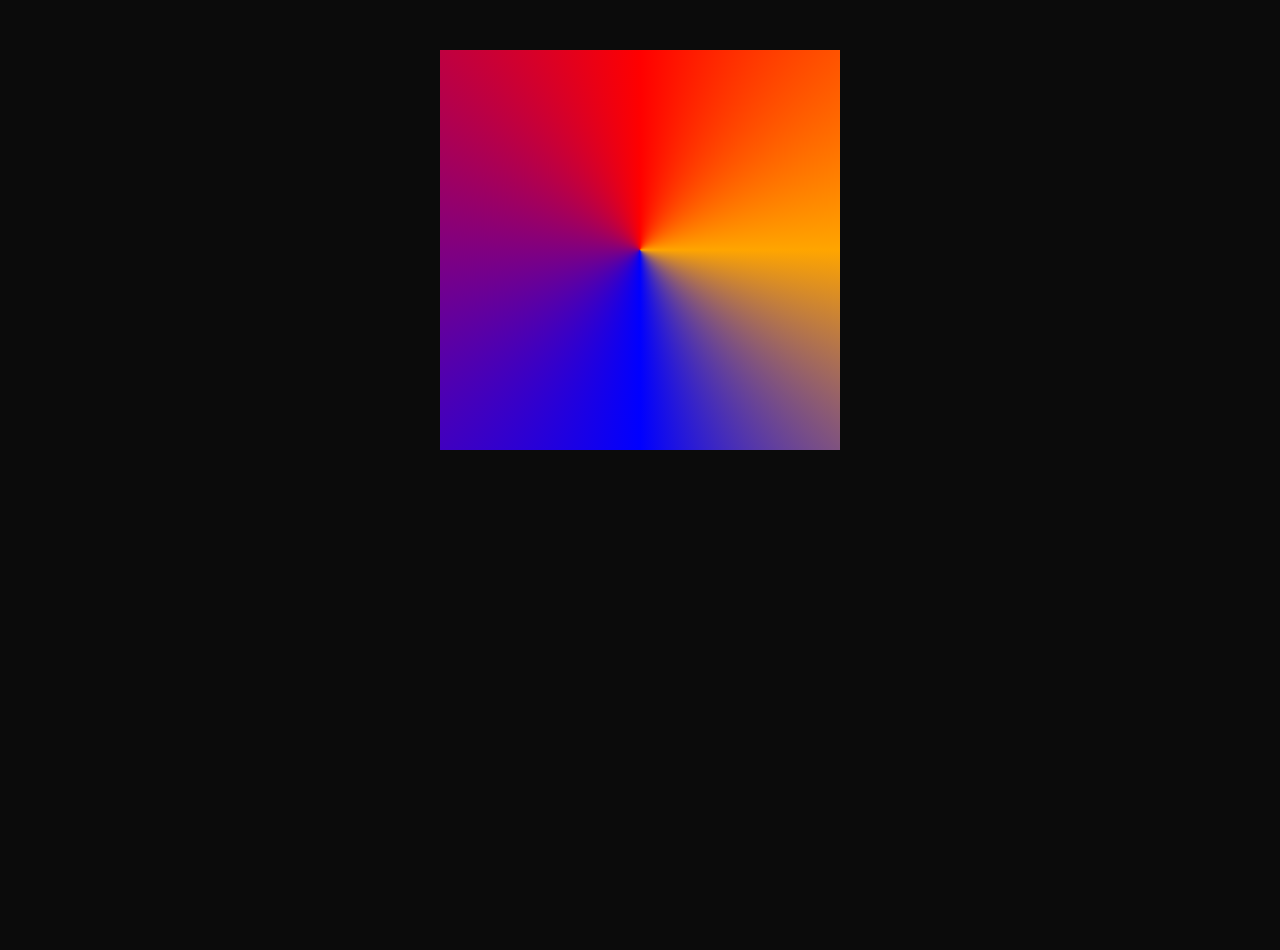
<file: lec1/index.html>
<!DOCTYPE html>
<html lang="en">
<head>
    <meta charset="UTF-8">
    <meta name="viewport" content="width=device-width, initial-scale=1.0">
    <title>Document</title>
    <link rel="shortcut icon" href="favicon.ico" type="image/x-icon">
    <link rel="stylesheet" href="style.css">
</head>
<body>
    <!-- <H1 class="fattu" id="first">Saare jahann </H1>
    <H1 class="fattu" id="Second">Se accha Hindusiaan </H1>
    <H1 class="fattu" id="Third">Hamara      </H1>
   

    <h1 id="lapa">Light up the everyday</h1> -->

   <!-- <div id="class">
    <div class="id"></div>
   </div> -->
   <!-- <div id="circle"></div> -->
   <div id="conic"></div>
</body>
</html>
</file>
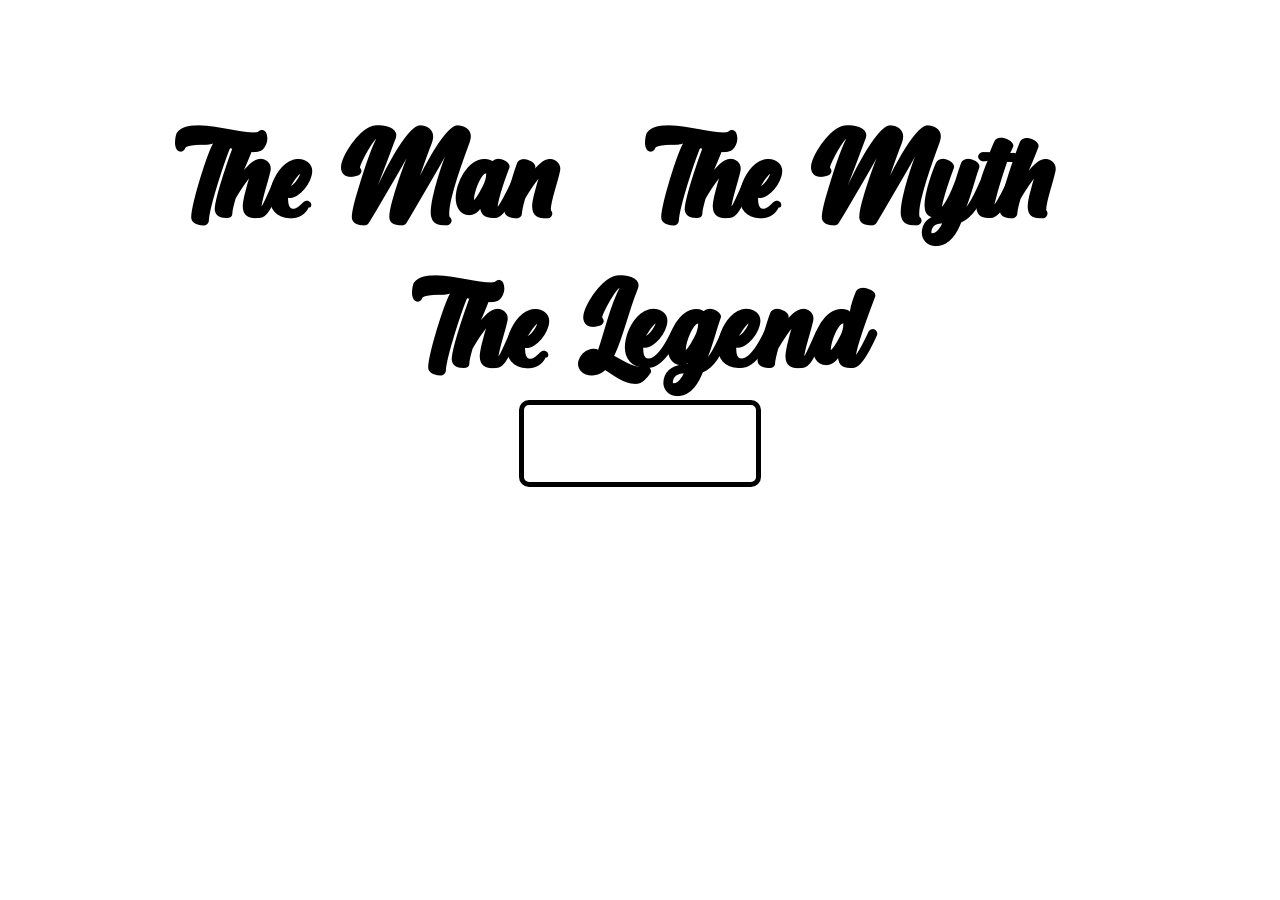
<file: lec2/index.htm>
<!DOCTYPE html>
<html lang="en">
<head>
    <meta charset="UTF-8">
    <meta name="viewport" content="width=device-width, initial-scale=1.0">
    <title>Document</title>
    <link rel="stylesheet" href="style.css">
</head>
<body>
    <div class="main">
        <h1>The Man , The Myth , The Legend</h1>
    <button id="kohli">King Kohli</button>
    </div>
    
</body>
</html>
</file>
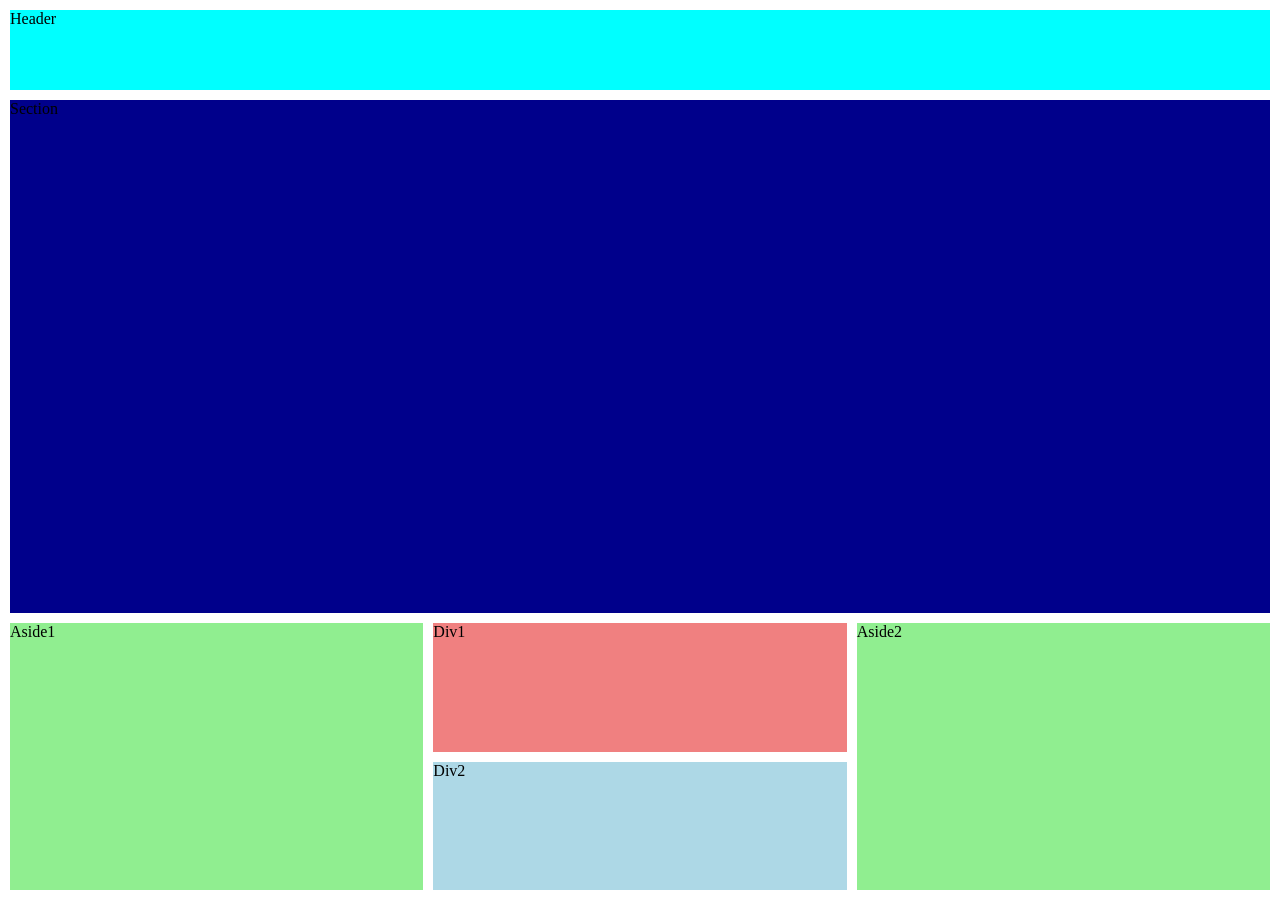
<file: lec6/index.html>
<!DOCTYPE html>
<html lang="en">
<head>
    <meta charset="UTF-8">
    <meta name="viewport" content="width=device-width, initial-scale=1.0">
    <title>Document</title>
    <link rel="stylesheet" href="style.css">
</head>
<body>
   <div id="main">
     <header>Header</header>
    <section>Section</section>
    <aside id="aside1">Aside1</aside>
    <aside id="aside2">Aside2</aside>
    <div id="div1">Div1</div>
    <div id="div2">Div2</div>
   </div>
    
</body>
</html>
</file>
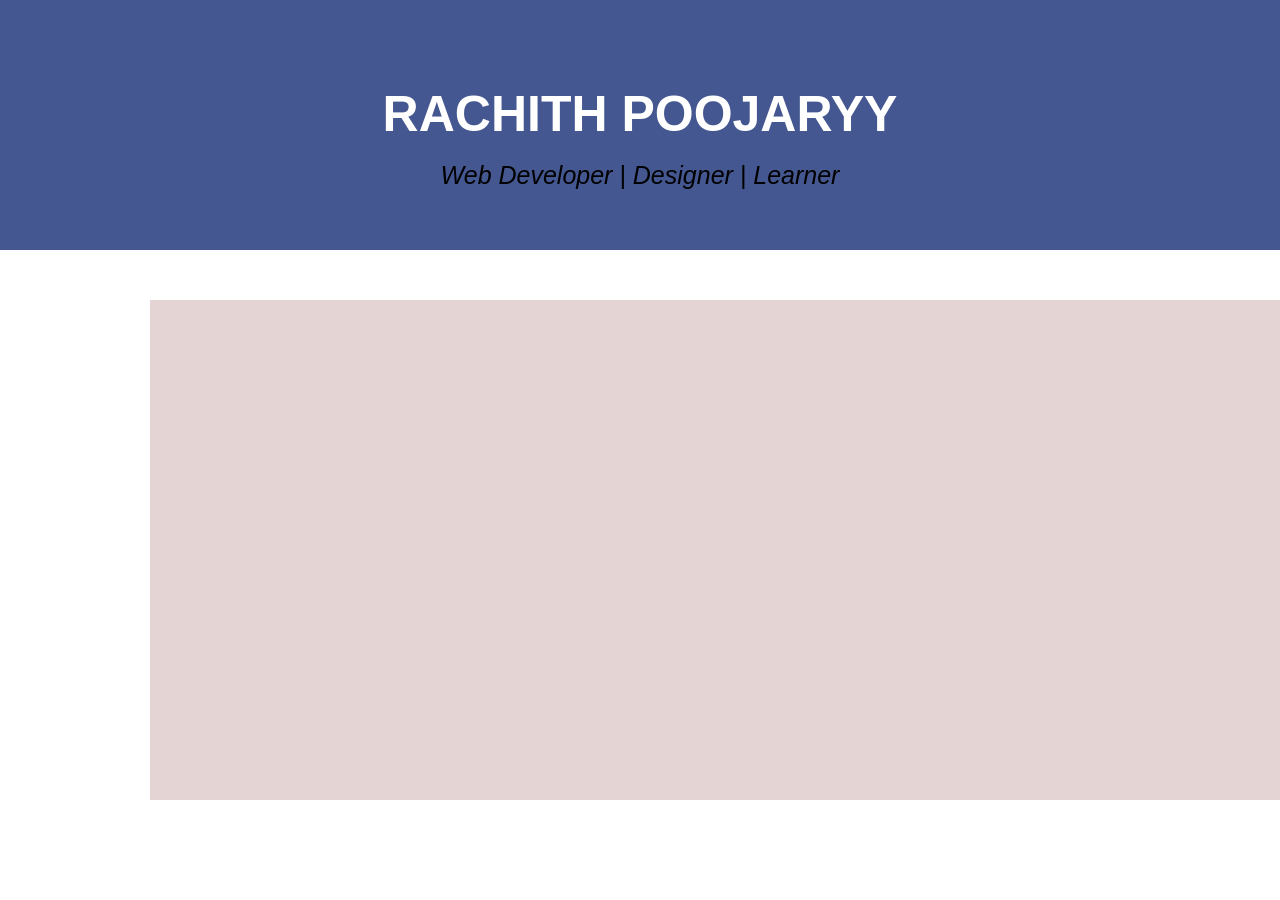
<file: lec1/hw/index.html>
<!DOCTYPE html>
<html lang="en">
<head>
    <meta charset="UTF-8">
    <meta name="viewport" content="width=device-width, initial-scale=1.0">
    <title>My Resume Website</title>
    <link rel="stylesheet" href="style.css">
    <link rel="shortcut icon" href="./sheryians-coding-school.webp" type="image/x-icon">
</head>
<body>
    <div id="first">
        <h1 ><b>RACHITH POOJARYY</b></h1><br>   
        <p><i>Web Developer | Designer | Learner</i></p>

    </div>
    <div id="second"></div>
</body>
</html>
</file>
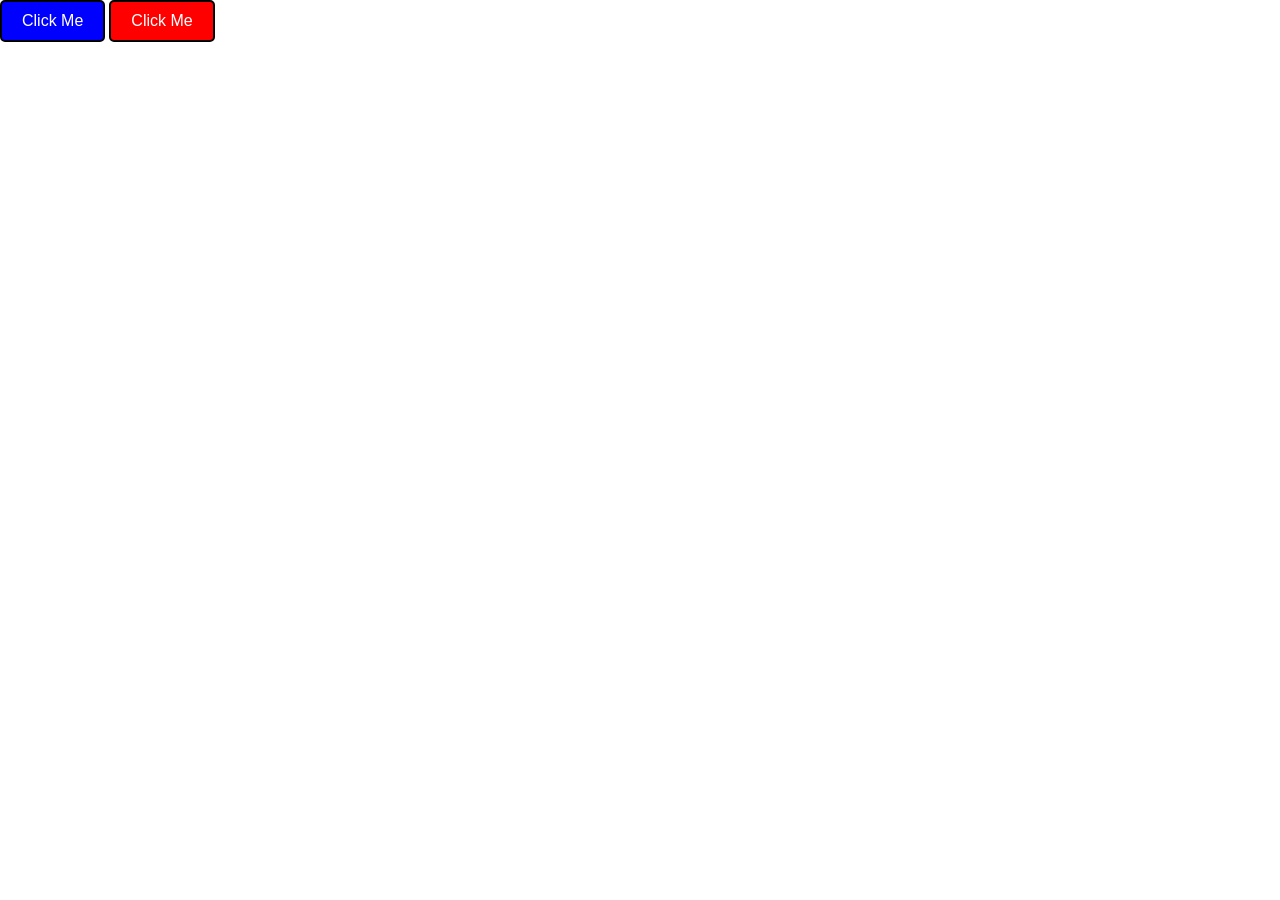
<file: lec7/code/index.html>
<!DOCTYPE html>
<html lang="en">
<head>
    <meta charset="UTF-8">
    <meta name="viewport" content="width=device-width, initial-scale=1.0">
    <title>Document</title>
    <link rel="stylesheet" href="style.css">
</head>
<body>
    <div id="main">
        <!-- <section>
            <h1>Hello World</h1>
        </section> -->

        <button class="blue">Click Me</button>
        <button class="red">Click Me</button>
    </div>
</body>
</html>
</file>
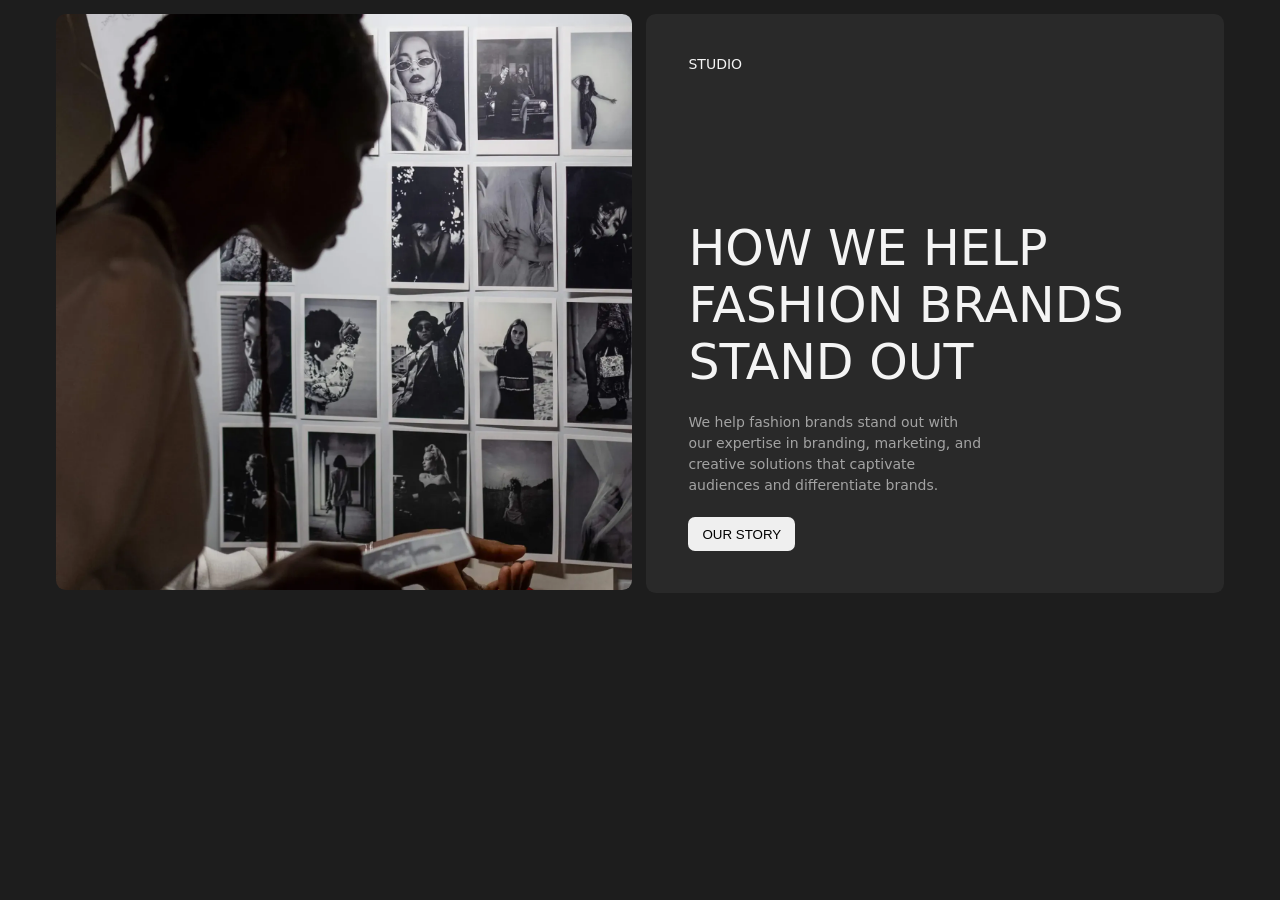
<file: lec8/ankur/index.html>
<!DOCTYPE html>
<html lang="en">
<head>
    <meta charset="UTF-8">
    <meta
        name="viewport"
        content="width=device-width, initial-scale=1.0"
    >
    <title>Document</title>
    <link
        rel="stylesheet"
        href="style.css"
    >
</head>
<body>
    <main>
        <section class="view1">
            <div class="top">
                <img
                    src="./63d2cb2934d35c4b4c5b51da_studio-hero-p-1600.webp"
                    alt=""
                >
            </div>
            <div class="bottom">
                <p>STUDIO</p>
                <div class="text">
                    <h1>How We Help Fashion Brands Stand Out</h1>
                    <p>We help fashion brands stand out with our expertise in branding, marketing, and creative
                        solutions that captivate audiences and differentiate brands.</p>
                    <button>OUR STORY</button>
                </div>
            </div>
        </section>
    </main>
</body>
</html>
</file>
<file: lec1/style.css>
@font-face {
    font-family: horror;
    src: url(./font/Roomach-Regular.ttf);
}

@font-face {
    font-family: nothing;
    src: url(./font/Ndot-55.otf);
}
*{
    margin: 0;
    padding: 0;
    box-sizing: border-box;
}

html, body{
    height: 100%;
    width: 100%;
    background-color: #0b0b0b;
   
   
}



p{
    color: royalblue;
    font-size: 100px  ;
    font-weight: 100;
    font-family: Arial, Helvetica, sans-serif;
    background-color: aqua;
    font-style: italic;
    text-align: center;
    text-transform: capitalize;
    
}

h1{
    text-align: center;
    font-size: 100px;
    color: #fff;
}
#first{
    /* color: orange; */
    background-color: orange;
}
#Second{
    color: blue;
    background-color: white;
}
#Third{
    /* color: green   ; */
    background-color: green   ;
}

.fattu{
    font-size: 100px;
    font-family: Arial, Helvetica, sans-serif;
}

#lapa{
    color: black;
    background-color: white;
    font-family: nothing;
    text-transform: capitalize;
}

/* div{
    height: 200px;
    width: 200px;
    background-color    : red;
    text-align: center;
    margin-left: 40% ;
    margin-top: 25% ;
} */

#class{
    height: 400px;
    width: 400px;
    background: linear-gradient(red, yellow, green);
    justify-content: center;
    align-items: center;
    margin: auto;
    margin-top: 100px;
}
.id{
    height: 200px;
    width: 200px;
    background: linear-gradient(blue, pink, purple);
    
    margin: auto;
    margin-top: 100px;
}

#circle{
    height: 400px;
    width: 400px;
    background: radial-gradient(red,orange, blue);
   
    margin: auto;
    margin-top: 50px;
}

#conic{
    height: 400px;
    width: 400px;
    background: conic-gradient(red,orange, blue, purple, red);
   
    margin: auto;
    margin-top: 50px;
}
</file>
<file: lec2/style.css>
@font-face {
    font-family:  cream;
    src: url(../font/Cream\ Cake.otf);
}
@font-face {
    font-family: milk;
    src: url(../font/Ndot-55.otf);
}

*{
    margin: 0;
    padding: 0;
    box-sizing: border-box;
}
html , body{
    height: 100%;
    width: 100%;
}

.main {
    height: 100%;
    width: 100%;
    background-size: cover; 
    background-image: url(https://cdn.britannica.com/48/252748-050-C514EFDB/Virat-Kohli-India-celebrates-50th-century-Cricket-November-15-2023.jpg);
    background-position: center;
    align-items: center;
    padding: 100px;
    text-align: center;
}
h1{
    font-size: 150px;
    font-family: "cream";
    color: rgb(0, 0, 0);
}
#kohli{
    font-size: 30px;
    font-family: "milk";
    font-weight: 900;
    background-color: transparent;
    color: white;
    border: 5px solid black;
    border-radius: 10px;
    padding: 20px 50px;
}
#kohli:hover{
    background-color: rgb(0, 0, 0);
    color: rgb(255, 255, 255);
    cursor: pointer;
}
</file>
<file: lec6/style.css>
*{
    margin : 0;
    padding : 0;
    box-sizing: border-box;
}
html , body {
    height: 100%;
    width: 100%;
}


#main{
    height: 100%;
    width: 100%;
   display: grid;
   grid-template-columns: 1fr 1fr 1fr;
   grid-template-rows: 80px 4fr 1fr 1fr ;
   grid-template-areas: "header header header"
                        "section section section"
                        "aside1 div1  aside2"
                        "aside1 div2 aside2";
    grid-gap: 10px;
    padding: 10px;
}
header{
    background-color: aqua;
    grid-area: header;
}
section{
    background-color: darkblue;
    grid-area: section;
}
#aside1{
    background-color: lightgreen;
    grid-area: aside1;
}
#aside2{
    background-color: lightgreen;
    grid-area: aside2;
}
#div1{
    background-color: lightcoral;
        grid-area: div1;
}
#div2{
    background-color: lightblue;
    grid-area: div2;
}
</file>
<file: lec1/hw/style.css>
*{
    margin: 0;
    padding: 0;
    box-sizing: border-box;
}
html, body{
    height: 100%;
    width: 100%;
    font-family: Arial, sans-serif;
}

#first{
    height: 250px;
    width: 100%;
    background-color: #f0f0f0;
    text-align: center;
    margin: auto;
    padding-top: 85px;
    background-color: rgb(68, 87, 144);
    
    font-family: Impact, Haettenschweiler, 'Arial Narrow Bold', sans-serif;
}
h1{
    color: white;
    font-size: 50px;
}
p{
    font-size: 25px;
    font-weight: 100;
}

#second{
    height: 500px;
    width: 100%;
    background-color: rgb(229, 212, 212);
    text-align: center;
    margin: auto;
    margin-top: 50px;
    margin-left: 150px;
    margin-right: 150px;
    padding-top: 50px;
}
</file>
<file: lec7/code/style.css>
* {
  margin: 0;
  padding: 0;
  box-sizing: border-box;
}

html, body {
  height: 100%;
  width: 100%;
}

.blue {
  background-color: blue;
  color: white;
  border: 2px solid black;
  padding: 10px 20px;
  border-radius: 5px;
  cursor: pointer;
  font-size: 16px;
}

.red {
  background-color: red;
  color: white;
  border: 2px solid black;
  padding: 10px 20px;
  border-radius: 5px;
  cursor: pointer;
  font-size: 16px;
}/*# sourceMappingURL=style.css.map */
</file>
<file: lec8/ankur/style.css>
* {
  margin: 0%;
  padding: 0%;
  box-sizing: border-box;
}

html,
body {
  height: 100%;
  width: 100%;
}

html {
  font-family: system-ui, -apple-system, BlinkMacSystemFont, "Segoe UI", Roboto, Oxygen, Ubuntu, Cantarell, "Open Sans", "Helvetica Neue", sans-serif;
  color: rgb(244, 244, 244);
  font-size: clamp(14px, 1vw, 18px);
}

body {
  background-color: #1d1d1d;
}

section {
  max-width: 2000px;
}

main {
  width: 100%;
  display: flex;
  flex-direction: column;
  gap: 0rem;
  align-items: center;
}
main section {
  width: 100%;
  display: flex;
  flex-direction: column;
  gap: 1rem;
  padding: 1rem;
}
main section .top {
  width: 100%;
}
main section .top img {
  width: 100%;
  border-radius: 0.7rem;
}
main section .bottom {
  background-color: #292929;
  border-radius: 0.7rem;
  padding: 1.5rem;
  display: flex;
  flex-direction: column;
  gap: 3rem;
}
main section .bottom .text {
  display: flex;
  flex-direction: column;
  gap: 0.7rem;
}
main section .bottom .text h1 {
  font-weight: 200;
  font-size: 2.5rem;
  text-transform: uppercase;
}
main section .bottom .text p {
  font-weight: 100;
  font-size: 1.5rem;
  opacity: 0.6;
  line-height: 1.5;
}
main section .bottom .text button {
  width: -moz-fit-content;
  width: fit-content;
  border: none;
  outline: none;
  padding: 0.7rem 1rem;
  border-radius: 0.5rem;
}

@media (min-width: 900px) {
  main section {
    flex-direction: row;
    padding: 1rem 4rem;
  }
  main section .top,
  main section .bottom {
    width: 50%;
  }
  main section .bottom {
    justify-content: space-between;
    padding: 3rem;
  }
  main section .bottom .text {
    gap: 1.5rem;
  }
  main section .bottom .text h1 {
    font-size: 3.5rem;
  }
  main section .bottom .text p {
    width: 60%;
    font-size: 1rem;
  }
}
</file>
